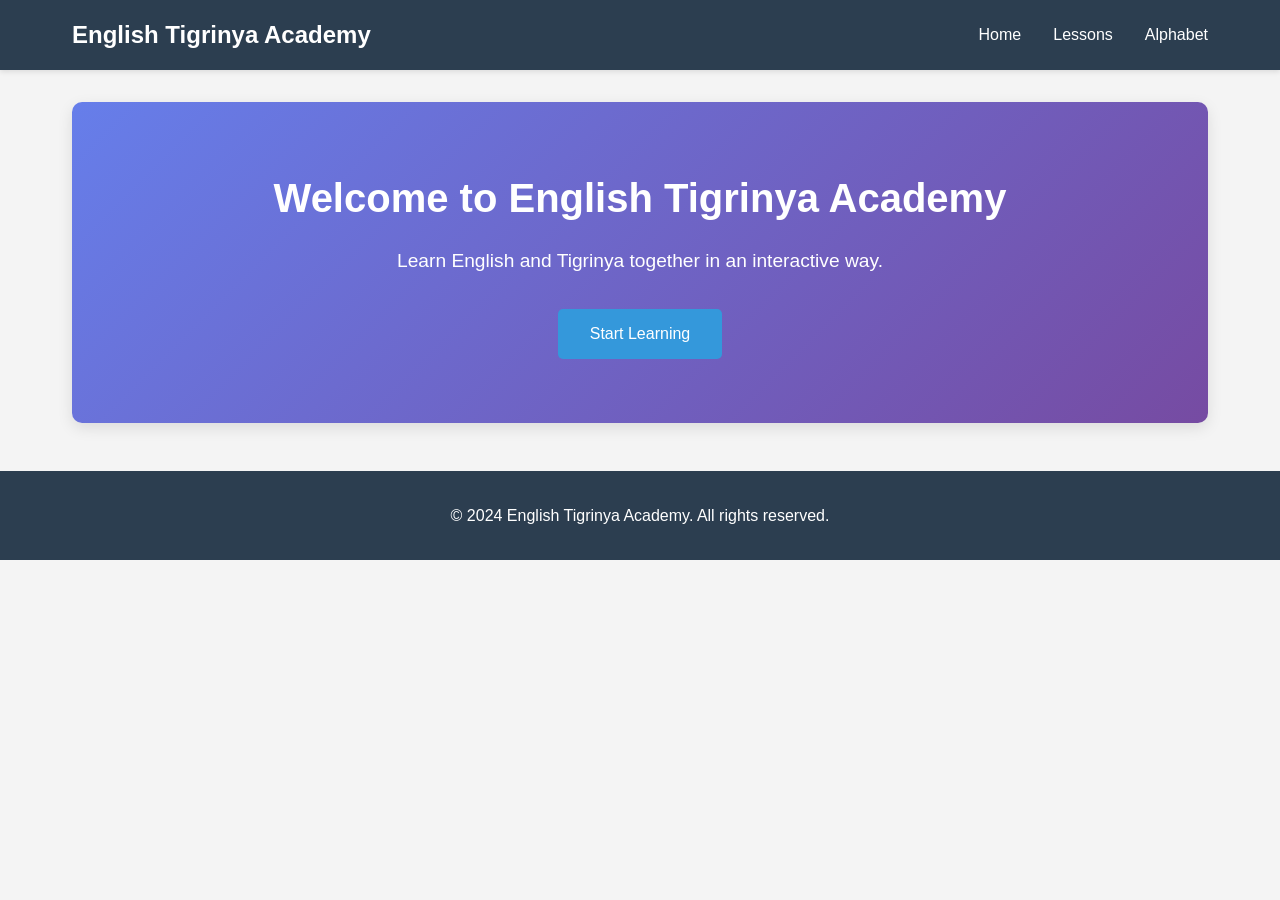
<file: index.html>
<!DOCTYPE html>
<html lang="en">
<head>
    <meta charset="UTF-8">
    <meta name="viewport" content="width=device-width, initial-scale=1.0">
    <title>English Tigrinya Academy</title>
    <link rel="stylesheet" href="css/style.css">
</head>
<body>
    <header>
        <nav>
            <h1>English Tigrinya Academy</h1>
            <ul>
                <li><a href="index.html">Home</a></li>
                <li><a href="lessons.html">Lessons</a></li>
                <li><a href="alphabet.html">Alphabet</a></li>
            </ul>
        </nav>
    </header>

    <main>
        <section class="hero">
            <h2>Welcome to English Tigrinya Academy</h2>
            <p>Learn English and Tigrinya together in an interactive way.</p>
            <a href="lessons.html" class="btn">Start Learning</a>
        </section>
    </main>

    <footer>
        <p>&copy; 2024 English Tigrinya Academy. All rights reserved.</p>
    </footer>

    <script src="js/script.js"></script>
</body>
</html>
</file>
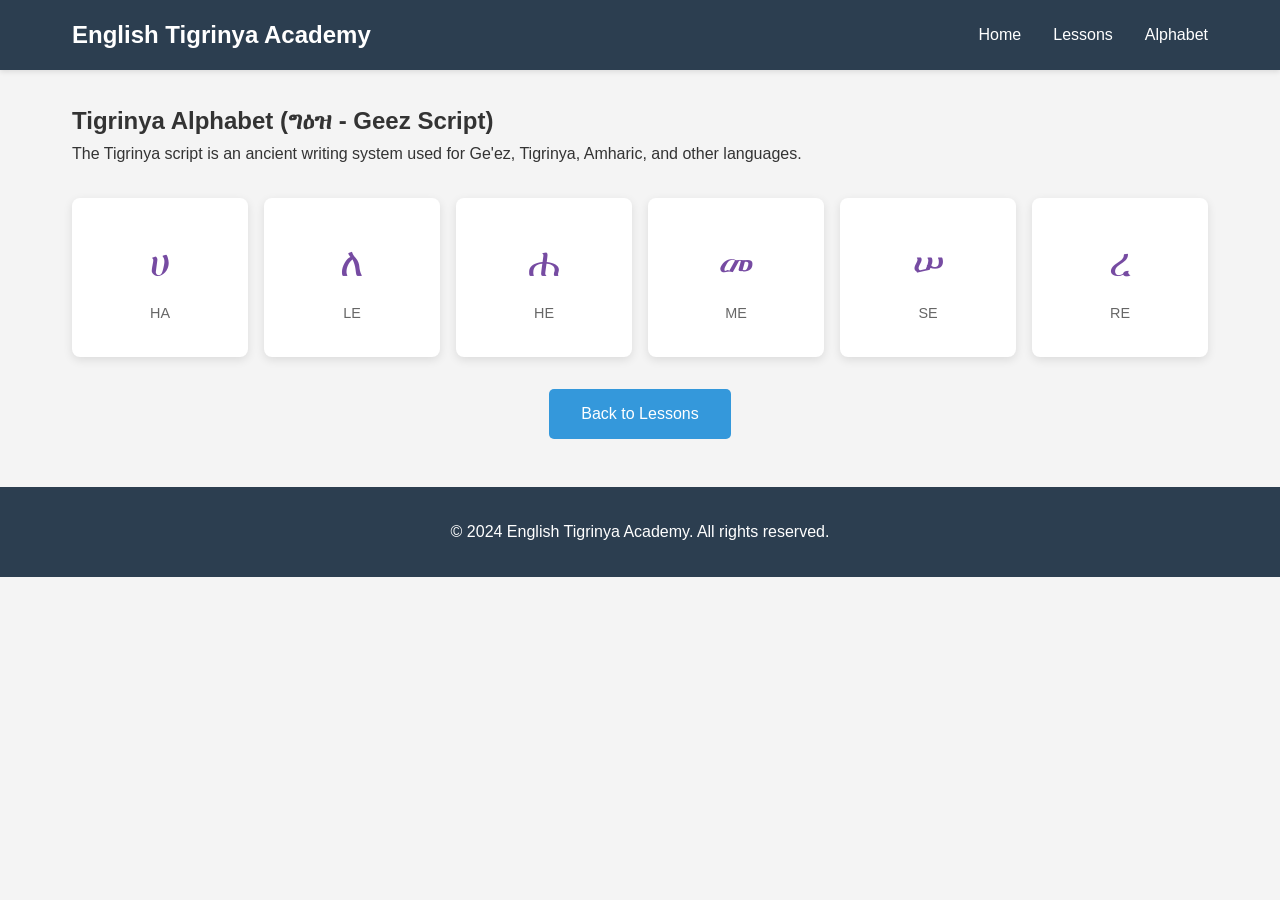
<file: alphabet.html>
<!DOCTYPE html>
<html lang="en">
<head>
    <meta charset="UTF-8">
    <meta name="viewport" content="width=device-width, initial-scale=1.0">
    <title>Alphabet - English Tigrinya Academy</title>
    <link rel="stylesheet" href="css/style.css">
</head>
<body>
    <header>
        <nav>
            <h1>English Tigrinya Academy</h1>
            <ul>
                <li><a href="index.html">Home</a></li>
                <li><a href="lessons.html">Lessons</a></li>
                <li><a href="alphabet.html">Alphabet</a></li>
            </ul>
        </nav>
    </header>

    <main>
        <section class="alphabet">
            <h2>Tigrinya Alphabet (ግዕዝ - Geez Script)</h2>
            <p>The Tigrinya script is an ancient writing system used for Ge'ez, Tigrinya, Amharic, and other languages.</p>
            
            <div class="alphabet-grid">
                <div class="letter">
                    <span class="geez">ሀ</span>
                    <span class="latin">ha</span>
                </div>
                <div class="letter">
                    <span class="geez">ለ</span>
                    <span class="latin">le</span>
                </div>
                <div class="letter">
                    <span class="geez">ሐ</span>
                    <span class="latin">he</span>
                </div>
                <div class="letter">
                    <span class="geez">መ</span>
                    <span class="latin">me</span>
                </div>
                <div class="letter">
                    <span class="geez">ሠ</span>
                    <span class="latin">se</span>
                </div>
                <div class="letter">
                    <span class="geez">ረ</span>
                    <span class="latin">re</span>
                </div>
            </div>

            <div class="navigation">
                <a href="lessons.html" class="btn">Back to Lessons</a>
            </div>
        </section>
    </main>

    <footer>
        <p>&copy; 2024 English Tigrinya Academy. All rights reserved.</p>
    </footer>

    <script src="js/script.js"></script>
</body>
</html>
</file>
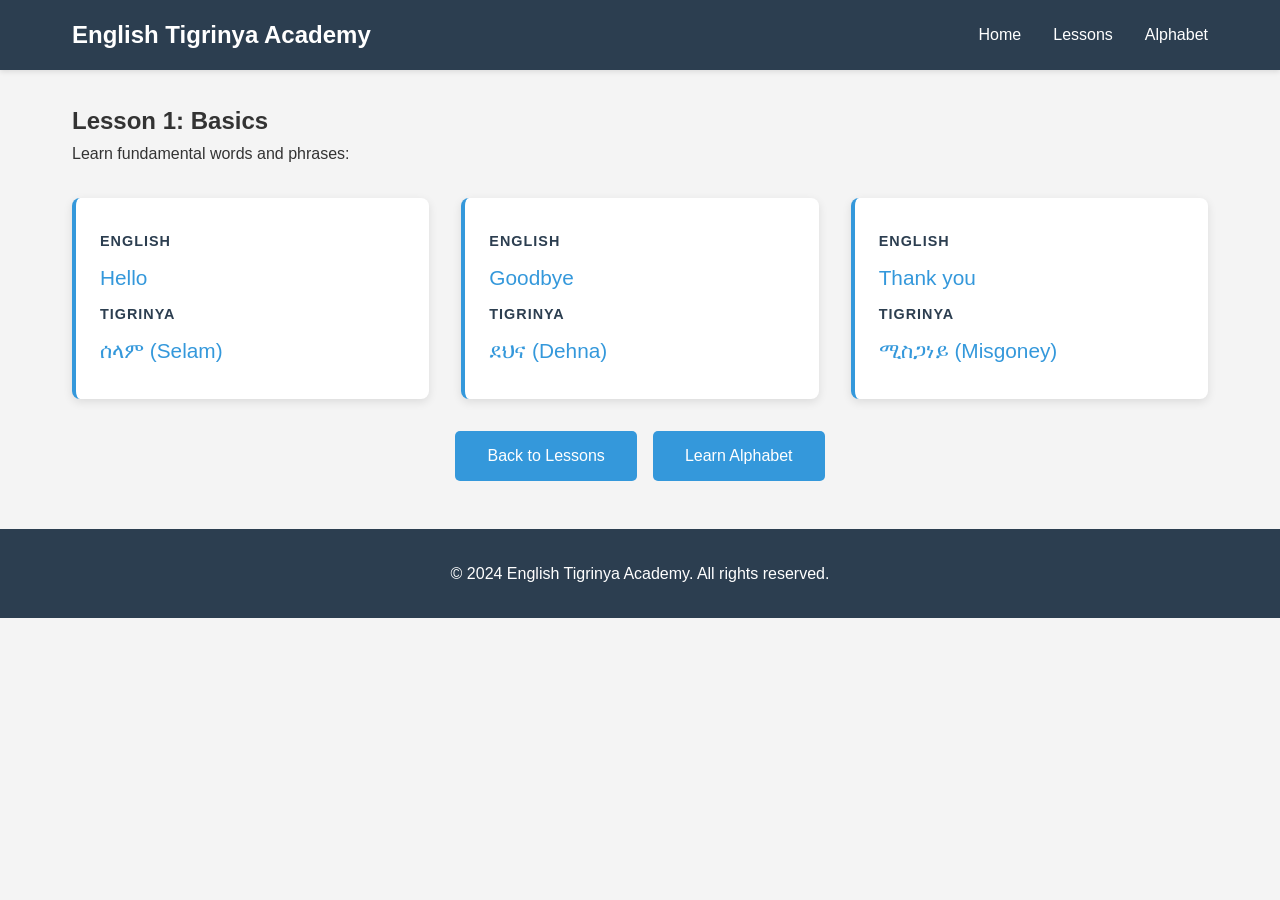
<file: lesson-1.html>
<!DOCTYPE html>
<html lang="en">
<head>
    <meta charset="UTF-8">
    <meta name="viewport" content="width=device-width, initial-scale=1.0">
    <title>Lesson 1: Basics - English Tigrinya Academy</title>
    <link rel="stylesheet" href="css/style.css">
</head>
<body>
    <header>
        <nav>
            <h1>English Tigrinya Academy</h1>
            <ul>
                <li><a href="index.html">Home</a></li>
                <li><a href="lessons.html">Lessons</a></li>
                <li><a href="alphabet.html">Alphabet</a></li>
            </ul>
        </nav>
    </header>

    <main>
        <section class="lesson">
            <h2>Lesson 1: Basics</h2>
            <p>Learn fundamental words and phrases:</p>
            
            <div class="vocabulary">
                <div class="vocab-item">
                    <h4>English</h4>
                    <p>Hello</p>
                    <h4>Tigrinya</h4>
                    <p>ሰላም (Selam)</p>
                </div>
                
                <div class="vocab-item">
                    <h4>English</h4>
                    <p>Goodbye</p>
                    <h4>Tigrinya</h4>
                    <p>ደህና (Dehna)</p>
                </div>
                
                <div class="vocab-item">
                    <h4>English</h4>
                    <p>Thank you</p>
                    <h4>Tigrinya</h4>
                    <p>ሚስጋነይ (Misgoney)</p>
                </div>
            </div>

            <div class="navigation">
                <a href="lessons.html" class="btn">Back to Lessons</a>
                <a href="alphabet.html" class="btn">Learn Alphabet</a>
            </div>
        </section>
    </main>

    <footer>
        <p>&copy; 2024 English Tigrinya Academy. All rights reserved.</p>
    </footer>

    <script src="js/script.js"></script>
</body>
</html>
</file>
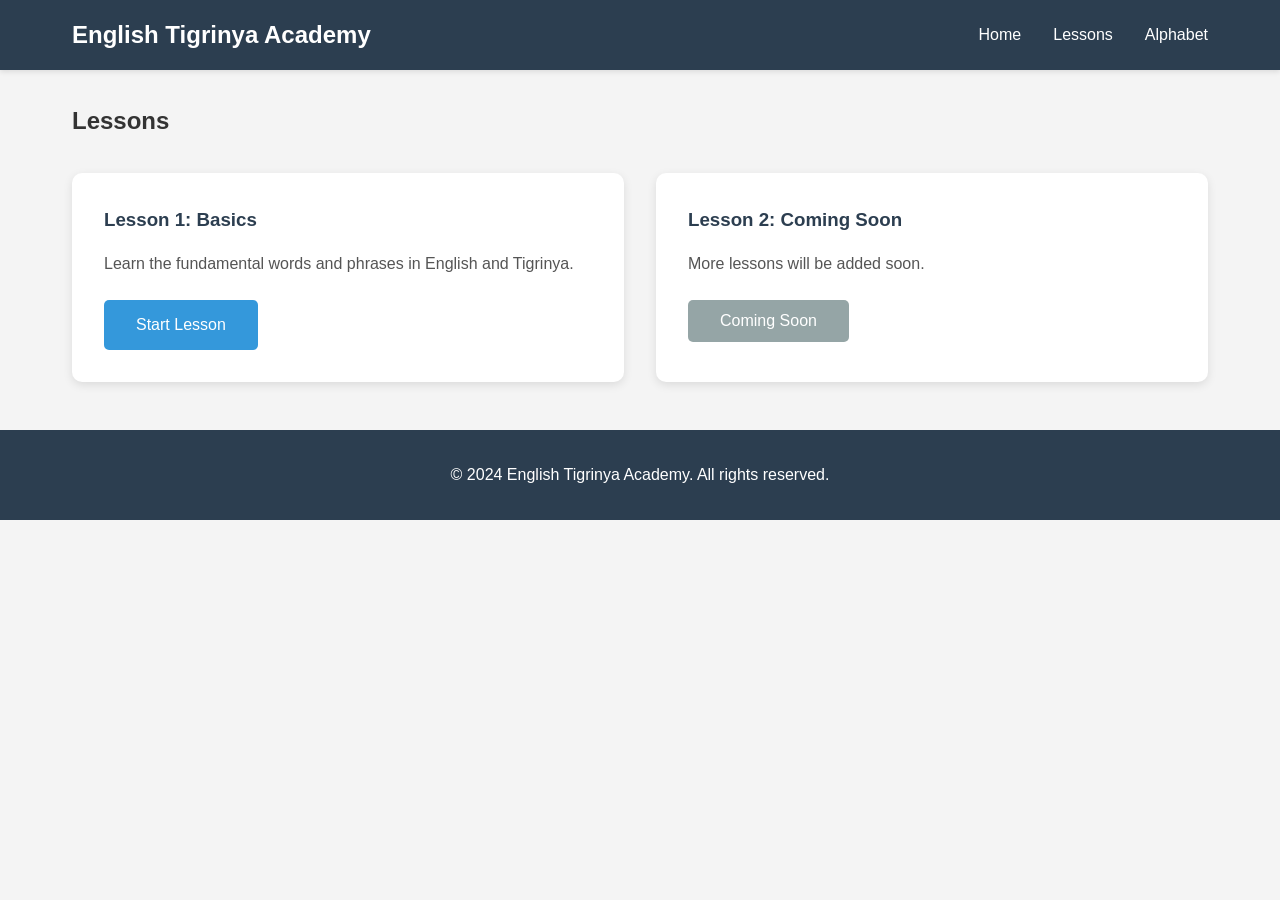
<file: lessons.html>
<!DOCTYPE html>
<html lang="en">
<head>
    <meta charset="UTF-8">
    <meta name="viewport" content="width=device-width, initial-scale=1.0">
    <title>Lessons - English Tigrinya Academy</title>
    <link rel="stylesheet" href="css/style.css">
</head>
<body>
    <header>
        <nav>
            <h1>English Tigrinya Academy</h1>
            <ul>
                <li><a href="index.html">Home</a></li>
                <li><a href="lessons.html">Lessons</a></li>
                <li><a href="alphabet.html">Alphabet</a></li>
            </ul>
        </nav>
    </header>

    <main>
        <section class="lessons">
            <h2>Lessons</h2>
            <div class="lesson-list">
                <div class="lesson-card">
                    <h3>Lesson 1: Basics</h3>
                    <p>Learn the fundamental words and phrases in English and Tigrinya.</p>
                    <a href="lesson-1.html" class="btn">Start Lesson</a>
                </div>
                <div class="lesson-card">
                    <h3>Lesson 2: Coming Soon</h3>
                    <p>More lessons will be added soon.</p>
                    <button class="btn" disabled>Coming Soon</button>
                </div>
            </div>
        </section>
    </main>

    <footer>
        <p>&copy; 2024 English Tigrinya Academy. All rights reserved.</p>
    </footer>

    <script src="js/script.js"></script>
</body>
</html>
</file>
<file: css/style.css>
* {
    margin: 0;
    padding: 0;
    box-sizing: border-box;
}

body {
    font-family: 'Segoe UI', Tahoma, Geneva, Verdana, sans-serif;
    line-height: 1.6;
    color: #333;
    background-color: #f4f4f4;
}

header {
    background-color: #2c3e50;
    color: white;
    padding: 1rem 0;
    box-shadow: 0 2px 5px rgba(0, 0, 0, 0.1);
}

nav {
    display: flex;
    justify-content: space-between;
    align-items: center;
    max-width: 1200px;
    margin: 0 auto;
    padding: 0 2rem;
}

nav h1 {
    font-size: 1.5rem;
}

nav ul {
    display: flex;
    list-style: none;
    gap: 2rem;
}

nav a {
    color: white;
    text-decoration: none;
    transition: color 0.3s;
}

nav a:hover {
    color: #3498db;
}

main {
    max-width: 1200px;
    margin: 2rem auto;
    padding: 0 2rem;
}

.hero {
    background: linear-gradient(135deg, #667eea 0%, #764ba2 100%);
    color: white;
    padding: 4rem 2rem;
    border-radius: 10px;
    text-align: center;
    box-shadow: 0 5px 15px rgba(0, 0, 0, 0.1);
}

.hero h2 {
    font-size: 2.5rem;
    margin-bottom: 1rem;
}

.hero p {
    font-size: 1.2rem;
    margin-bottom: 2rem;
}

.btn {
    display: inline-block;
    background-color: #3498db;
    color: white;
    padding: 0.75rem 2rem;
    border: none;
    border-radius: 5px;
    cursor: pointer;
    text-decoration: none;
    transition: background-color 0.3s;
    font-size: 1rem;
}

.btn:hover {
    background-color: #2980b9;
}

.btn:disabled {
    background-color: #95a5a6;
    cursor: not-allowed;
}

.lesson-list {
    display: grid;
    grid-template-columns: repeat(auto-fit, minmax(300px, 1fr));
    gap: 2rem;
    margin: 2rem 0;
}

.lesson-card {
    background: white;
    padding: 2rem;
    border-radius: 10px;
    box-shadow: 0 3px 10px rgba(0, 0, 0, 0.1);
    transition: transform 0.3s, box-shadow 0.3s;
}

.lesson-card:hover {
    transform: translateY(-5px);
    box-shadow: 0 5px 20px rgba(0, 0, 0, 0.15);
}

.lesson-card h3 {
    color: #2c3e50;
    margin-bottom: 1rem;
}

.lesson-card p {
    margin-bottom: 1.5rem;
    color: #555;
}

.vocabulary {
    display: grid;
    grid-template-columns: repeat(auto-fit, minmax(250px, 1fr));
    gap: 2rem;
    margin: 2rem 0;
}

.vocab-item {
    background: white;
    padding: 1.5rem;
    border-radius: 8px;
    box-shadow: 0 3px 10px rgba(0, 0, 0, 0.1);
    border-left: 4px solid #3498db;
}

.vocab-item h4 {
    color: #2c3e50;
    margin-top: 0.5rem;
    font-size: 0.9rem;
    text-transform: uppercase;
    letter-spacing: 1px;
}

.vocab-item p {
    font-size: 1.3rem;
    color: #3498db;
    margin: 0.5rem 0;
}

.alphabet-grid {
    display: grid;
    grid-template-columns: repeat(auto-fit, minmax(100px, 1fr));
    gap: 1rem;
    margin: 2rem 0;
}

.letter {
    background: white;
    padding: 2rem 1rem;
    border-radius: 8px;
    text-align: center;
    box-shadow: 0 3px 10px rgba(0, 0, 0, 0.1);
    transition: transform 0.3s;
}

.letter:hover {
    transform: scale(1.05);
}

.letter .geez {
    display: block;
    font-size: 2.5rem;
    margin-bottom: 0.5rem;
    color: #764ba2;
}

.letter .latin {
    display: block;
    font-size: 0.9rem;
    color: #666;
    text-transform: uppercase;
}

.navigation {
    display: flex;
    gap: 1rem;
    justify-content: center;
    margin: 2rem 0;
}

footer {
    background-color: #2c3e50;
    color: white;
    text-align: center;
    padding: 2rem;
    margin-top: 3rem;
}

@media (max-width: 768px) {
    nav {
        flex-direction: column;
        gap: 1rem;
    }

    nav ul {
        flex-direction: column;
        gap: 0.5rem;
        text-align: center;
    }

    .hero h2 {
        font-size: 1.8rem;
    }

    .hero p {
        font-size: 1rem;
    }
}
</file>
